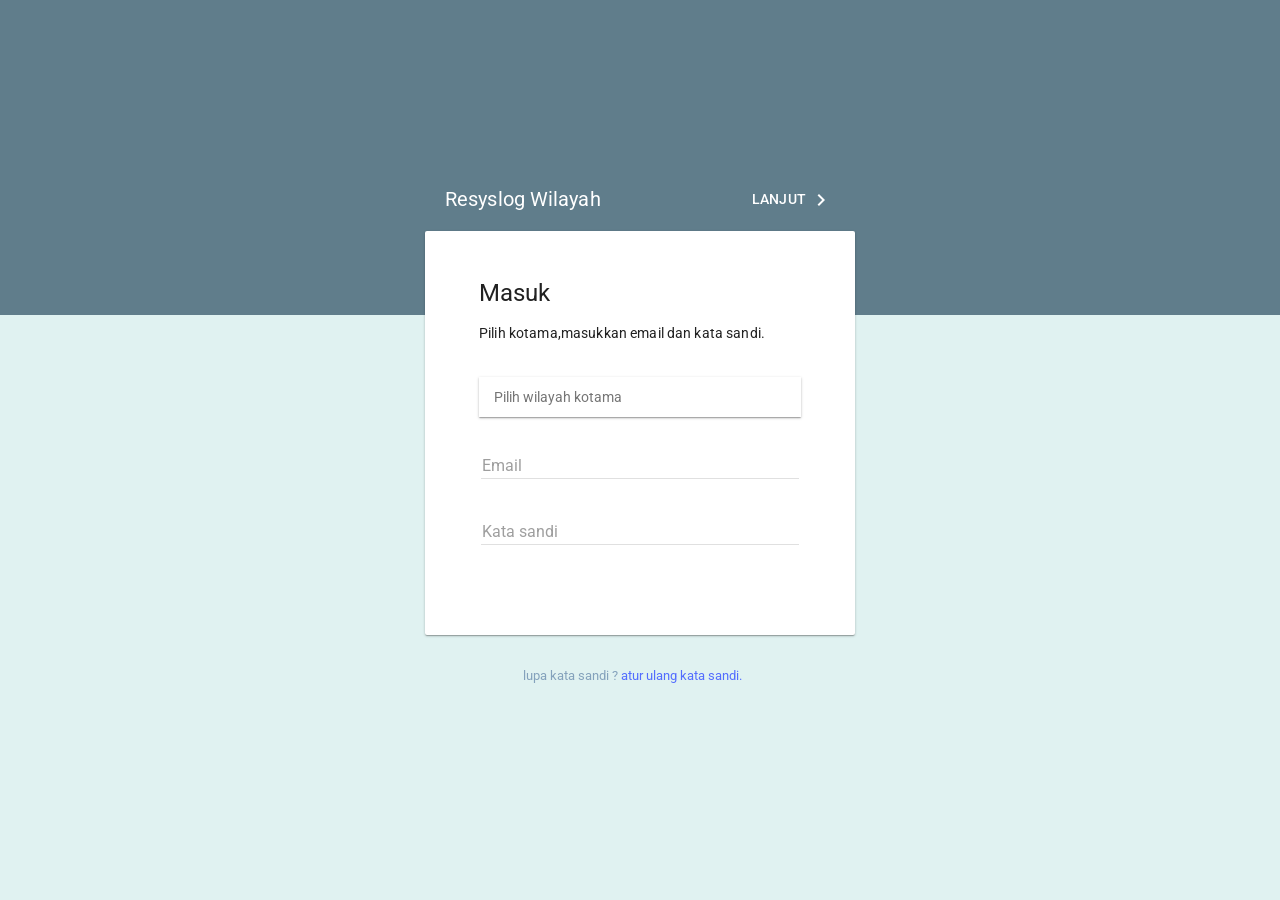
<file: index.html>
<!DOCTYPE html>
<html lang="en" ng-app="pakuapps" ng-cloak>
  <head>
    <meta charset="utf-8">
    <meta http-equiv="X-UA-Compatible" content="IE=edge">
    <meta name="description" content="Paku Apps">
    <meta name="viewport" content="initial-scale=1, maximum-scale=1, user-scalable=no, width=device-width">
    <title update-title></title>

    <meta name="mobile-web-app-capable" content="yes">
    <link rel="icon" sizes="192x192" href="img/icon.png">

    <meta name="apple-mobile-web-app-capable" content="yes">
    <meta name="apple-mobile-web-app-status-bar-style" content="blue">
    <meta name="apple-mobile-web-app-title" content="Paku Apps">
    <link rel="apple-touch-icon-precomposed" href="img/icon.png">

    <meta name="msapplication-TileImage" content="img/icon.png">
    <meta name="msapplication-TileColor" content="#3372DF">

    <link rel="shortcut icon" href="img/icon.png">
    <link rel="stylesheet" href="css/angular-material.min.css">
     <link rel="stylesheet" href="css/custom.css">
     <link rel="stylesheet" href="https://fonts.googleapis.com/css?family=Roboto:300,400,500,700,400italic">
     <link href="https://fonts.googleapis.com/icon?family=Material+Icons" rel="stylesheet">
     
  
   
    <link rel="stylesheet" href="css/ngProgress.css">
   
  </head>
  <body ui-view>

  </body>

        <script src="lib/angular/angular.min.js"></script>
        <script src="lib/firebase/firebase.js"></script>
        <script src="lib/firebase/angularfire.min.js"></script>                
        <script src="lib/angular/angular-ui-router.min.js"></script>
        <script src="lib/angular/angular-animate.min.js"></script>
          <script src="lib/base/angular-base64.min.js"></script>

            <script type="text/javascript" src="lib/notification/desktop-notify.js"></script>
       <script type="text/javascript" src="lib/notification/angular-web-notification.js"></script>
       
       <script src="lib/chart/Chart.min.js"></script>
       <script src="lib/chart/angular-chart.js"></script>
       <link rel="stylesheet" href="lib/chart/angular-chart.css">


       <script src="lib/progress/ngprogress.min.js"></script>
        <script src="lib/angular/angular-aria.min.js"></script>
        <script src="lib/angular/angular-messages.min.js"></script>
        <script src="lib/angular/angular-material.min.js"></script>

        <script src="app/app.js"></script>
        <script src="app/controllers/loginCtrl.js"></script>
        <script src="app/controllers/dashCtrl.js"></script>
        <script src="app/controllers/inventarisCtrl.js"></script>
        <script src="app/controllers/pengadaanCtrl.js"></script>
        <script src="app/controllers/permintaanCtrl.js"></script>
        <script src="app/controllers/distribusiCtrl.js"></script>
        <script src="app/controllers/recommenderCtrl.js"></script>
         <script src="app/controllers/kotamaCtrl.js"></script>
      
        <script src="app/controllers/statisCtrl.js"></script>
        <script src="app/directive/directive.js"></script>
        <script src="app/utils/utils.js"></script>
        <script src="app/service/service.js"></script>

</html>
</file>
<file: css/custom.css>
*::-webkit-scrollbar {
    width: 6px!important;
}
*::-webkit-scrollbar-thumb {
    background-color: rgba(0,0,0,.2);
}
*::-webkit-scrollbar-track {
    background: rgba(255,255,255,.08);
}

#prim{
    color: #009688;
}

#c1 {
 background-color: #607D8B;
}
#c2 {
  background-color : #E0F2F1;
}

.notacc{
  background-color: #F44336;
  color:white;
}

.onprocess{
  background-color: #FFC107;
}

#totop{
	margin-top: -140px;
}

.white{
	color:rgb(255,255,255);
}

.loginbottom{
	color: #84a2bc;
    font-size: 13px;
    line-height: 16px;
    margin-top: 25px;
    text-align: center;
}

.clickable{
    cursor: pointer;
}

.profile-wrap{
    background-color: #009688;
    width: 100%;
    height: 86px;
}

.no-padding{
    padding: none;
}

.fabprofile{
       
}


.chipsdemoContactChips md-content.autocomplete {
  min-height: 250px; }
  .chipsdemoContactChips md-content.autocomplete input {
    min-width: 400px; }
.chipsdemoContactChips .md-item-text.compact {
  padding-top: 8px;
  padding-bottom: 8px; }
.chipsdemoContactChips .contact-item {
  box-sizing: border-box; }
  .chipsdemoContactChips .contact-item.selected {
    opacity: 0.5; }
    .chipsdemoContactChips .contact-item.selected h3 {
      opacity: 0.5; }
  .chipsdemoContactChips .contact-item .md-list-item-text {
    padding: 14px 0;
    max-width: 190px; }
    .chipsdemoContactChips .contact-item .md-list-item-text h3 {
      margin: 0 !important;
      padding: 0;
      line-height: 1.2em !important; }
    .chipsdemoContactChips .contact-item .md-list-item-text h3, .chipsdemoContactChips .contact-item .md-list-item-text p {
      text-overflow: ellipsis;
      white-space: nowrap;
      overflow: hidden; }
    .chipsdemoContactChips .contact-item {
      float: left;
      width: 33%; }
.chipsdemoContactChips md-contact-chips {
  margin-bottom: 10px; }
.chipsdemoContactChips .md-chips {
  padding: 5px 0 8px; }
.chipsdemoContactChips .fixedRows {

  overflow: hidden; }

@media (min-width: 960px) {
.tesss{
    width: 960px;
}
}

.inputdemoIcons {
  /*
.right-icon {
  position: absolute;
  top: 4px;
  right: 2px;
  left: auto;
  margin-top: 0;
}
*/ }
  .inputdemoIcons .inputIconDemo {
    min-height: 48px; }
  .inputdemoIcons md-input-container:not(.md-input-invalid) > md-icon.email {
    color: green; }
  .inputdemoIcons md-input-container:not(.md-input-invalid) > md-icon.name {
    color: dodgerblue; }
  .inputdemoIcons md-input-container.md-input-invalid > md-icon.email,
  .inputdemoIcons md-input-container.md-input-invalid > md-icon.name {
    color: red; }


.mdl-shadow--2dp {
    box-shadow: 0 2px 2px 0 rgba(0,0,0,.14),0 3px 1px -2px rgba(0,0,0,.2),0 1px 5px 0 rgba(0,0,0,.12);
}
.mdl-data-table {
    position: relative;
    border: 1px solid rgba(0,0,0,.12);
    border-collapse: collapse;
    white-space: nowrap;
    font-size: 13px;
    background-color: #fff;
}
.mdl-data-table thead {
    padding-bottom: 3px;
}
.mdl-data-table td:first-of-type, .mdl-data-table th:first-of-type {
    padding-left: 24px;
}
.mdl-data-table__cell--non-numeric.mdl-data-table__cell--non-numeric {
    text-align: left;
}

.mdl-data-table th {
    position: relative;
    vertical-align: bottom;
    text-overflow: ellipsis;
    font-weight: 700;
    line-height: 24px;
    letter-spacing: 0;
    height: 48px;
    font-size: 12px;
    color: rgba(0,0,0,.54);
    padding-bottom: 8px;
    box-sizing: border-box;
}

.mdl-data-table th {
    padding: 0 18px 12px 18px;
    text-align: right;
}

.mdl-data-table tbody tr {
    position: relative;
    height: 48px;
    transition-duration: .28s;
    transition-timing-function: cubic-bezier(.4,0,.2,1);
    transition-property: background-color;
}

.mdl-data-table td:first-of-type, .mdl-data-table th:first-of-type {
    padding-left: 24px;
}
.mdl-data-table__cell--non-numeric.mdl-data-table__cell--non-numeric {
    text-align: left;
}
.mdl-data-table td, .mdl-data-table td .mdl-data-table__select {
    vertical-align: middle;
}

.mdl-data-table td {
    text-align: right;
}


.mdl-data-table td {
    position: relative;
    height: 48px;
    border-top: 1px solid rgba(0,0,0,.12);
    border-bottom: 1px solid rgba(0,0,0,.12);
    padding: 12px 18px;
    box-sizing: border-box;
}
</file>
<file: css/ngProgress.css>
/* Styling for the ngProgress itself */
#ngProgress {
    margin: 0;
    padding: 0;
    z-index: 99998;
    background-color: green;
    color: green;
    box-shadow: 0 0 10px 0; /* Inherits the font color */
    height: 2px;
    opacity: 0;

    /* Add CSS3 styles for transition smoothing */
    -webkit-transition: all 0.5s ease-in-out;
    -moz-transition: all 0.5s ease-in-out;
    -o-transition: all 0.5s ease-in-out;
    transition: all 0.5s ease-in-out;
}

/* Styling for the ngProgress-container */
#ngProgress-container {
    position: fixed;
    margin: 0;
    padding: 0;
    top: 0;
    left: 0;
    right: 0;
    z-index: 99999;
}
</file>
<file: lib/chart/angular-chart.css>
.chart-legend,
.bar-legend,
.line-legend,
.pie-legend,
.radar-legend,
.polararea-legend,
.doughnut-legend {
  list-style-type: none;
  margin-top: 5px;
  text-align: center;
  /* NOTE: Browsers automatically add 40px of padding-left to all lists, so we should offset that, otherwise the legend is off-center */
  -webkit-padding-start: 0;
  /* Webkit */
  -moz-padding-start: 0;
  /* Mozilla */
  padding-left: 0;
  /* IE (handles all cases, really, but we should also include the vendor-specific properties just to be safe) */
}
.chart-legend li,
.bar-legend li,
.line-legend li,
.pie-legend li,
.radar-legend li,
.polararea-legend li,
.doughnut-legend li {
  display: inline-block;
  white-space: nowrap;
  position: relative;
  margin-bottom: 4px;
  border-radius: 5px;
  padding: 2px 8px 2px 28px;
  font-size: smaller;
  cursor: default;
}
.chart-legend li span,
.bar-legend li span,
.line-legend li span,
.pie-legend li span,
.radar-legend li span,
.polararea-legend li span,
.doughnut-legend li span {
  display: block;
  position: absolute;
  left: 0;
  top: 0;
  width: 20px;
  height: 20px;
  border-radius: 5px;
}
</file>
